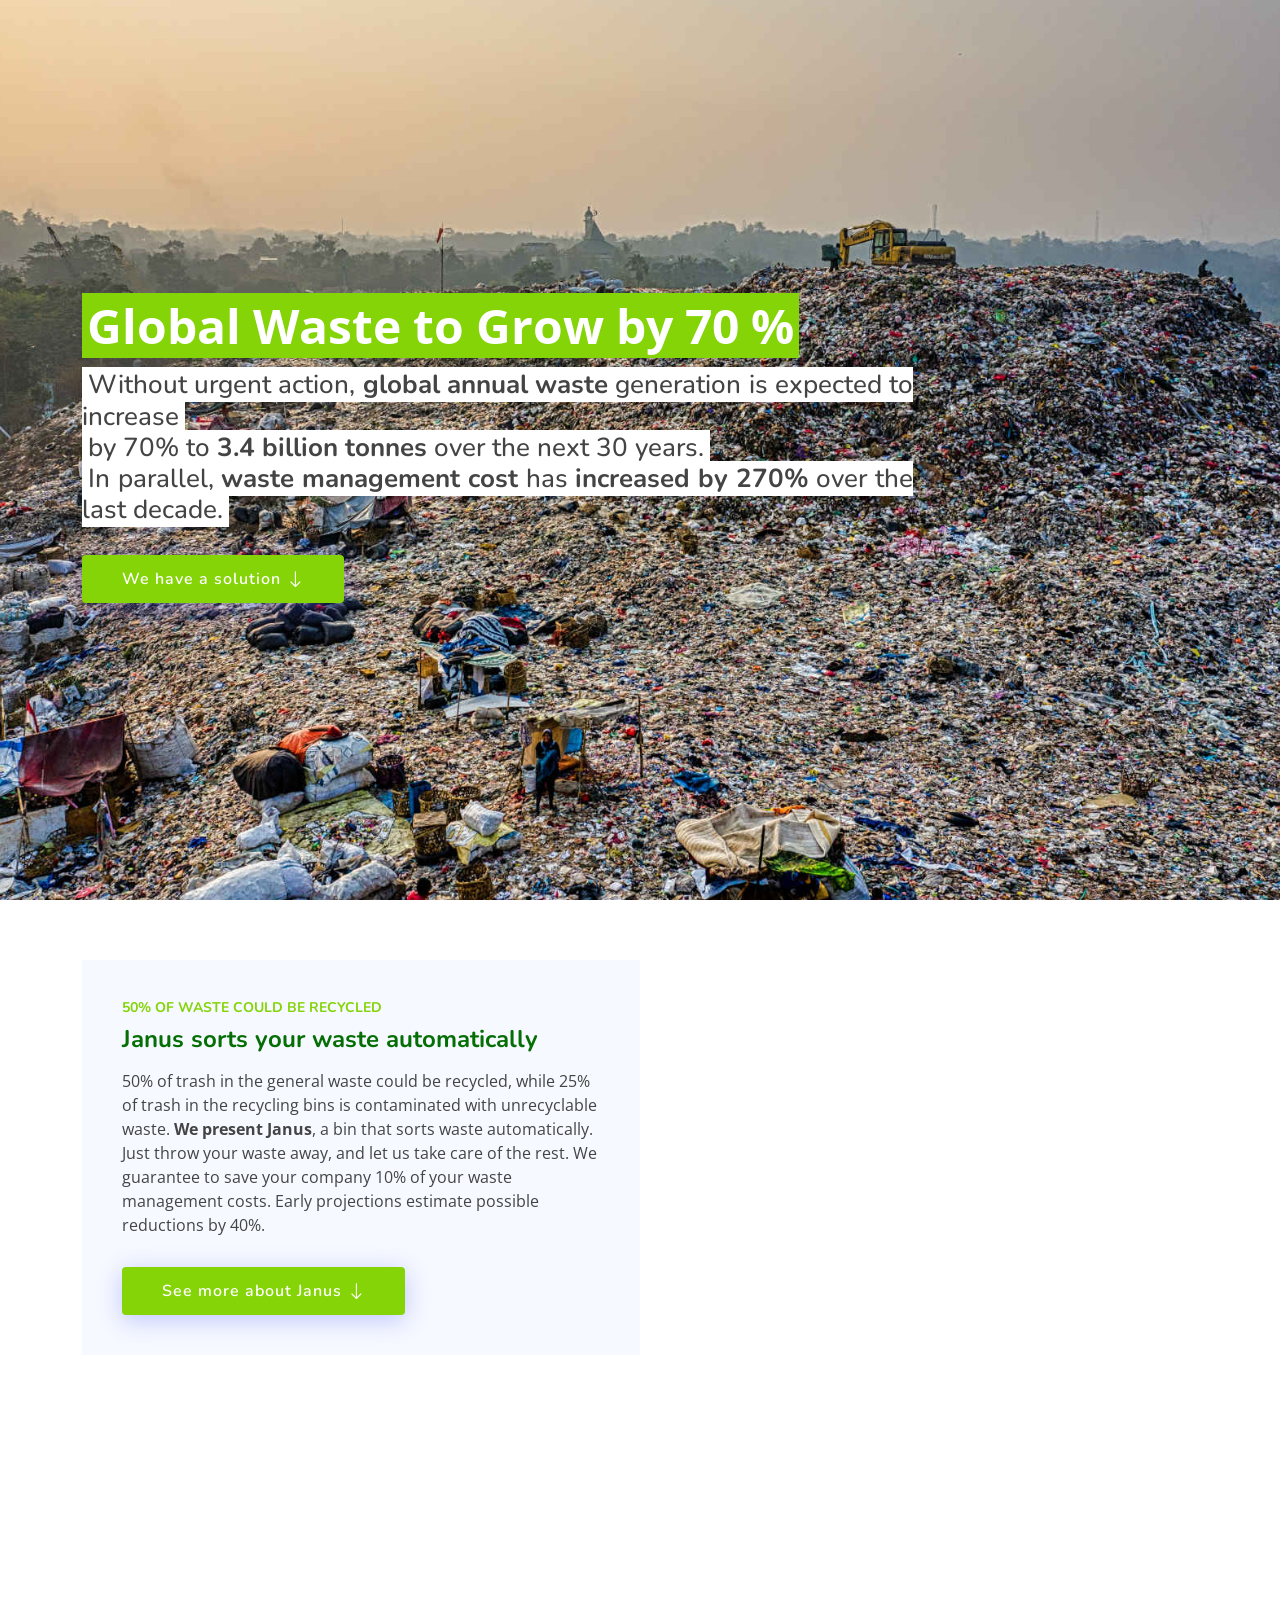
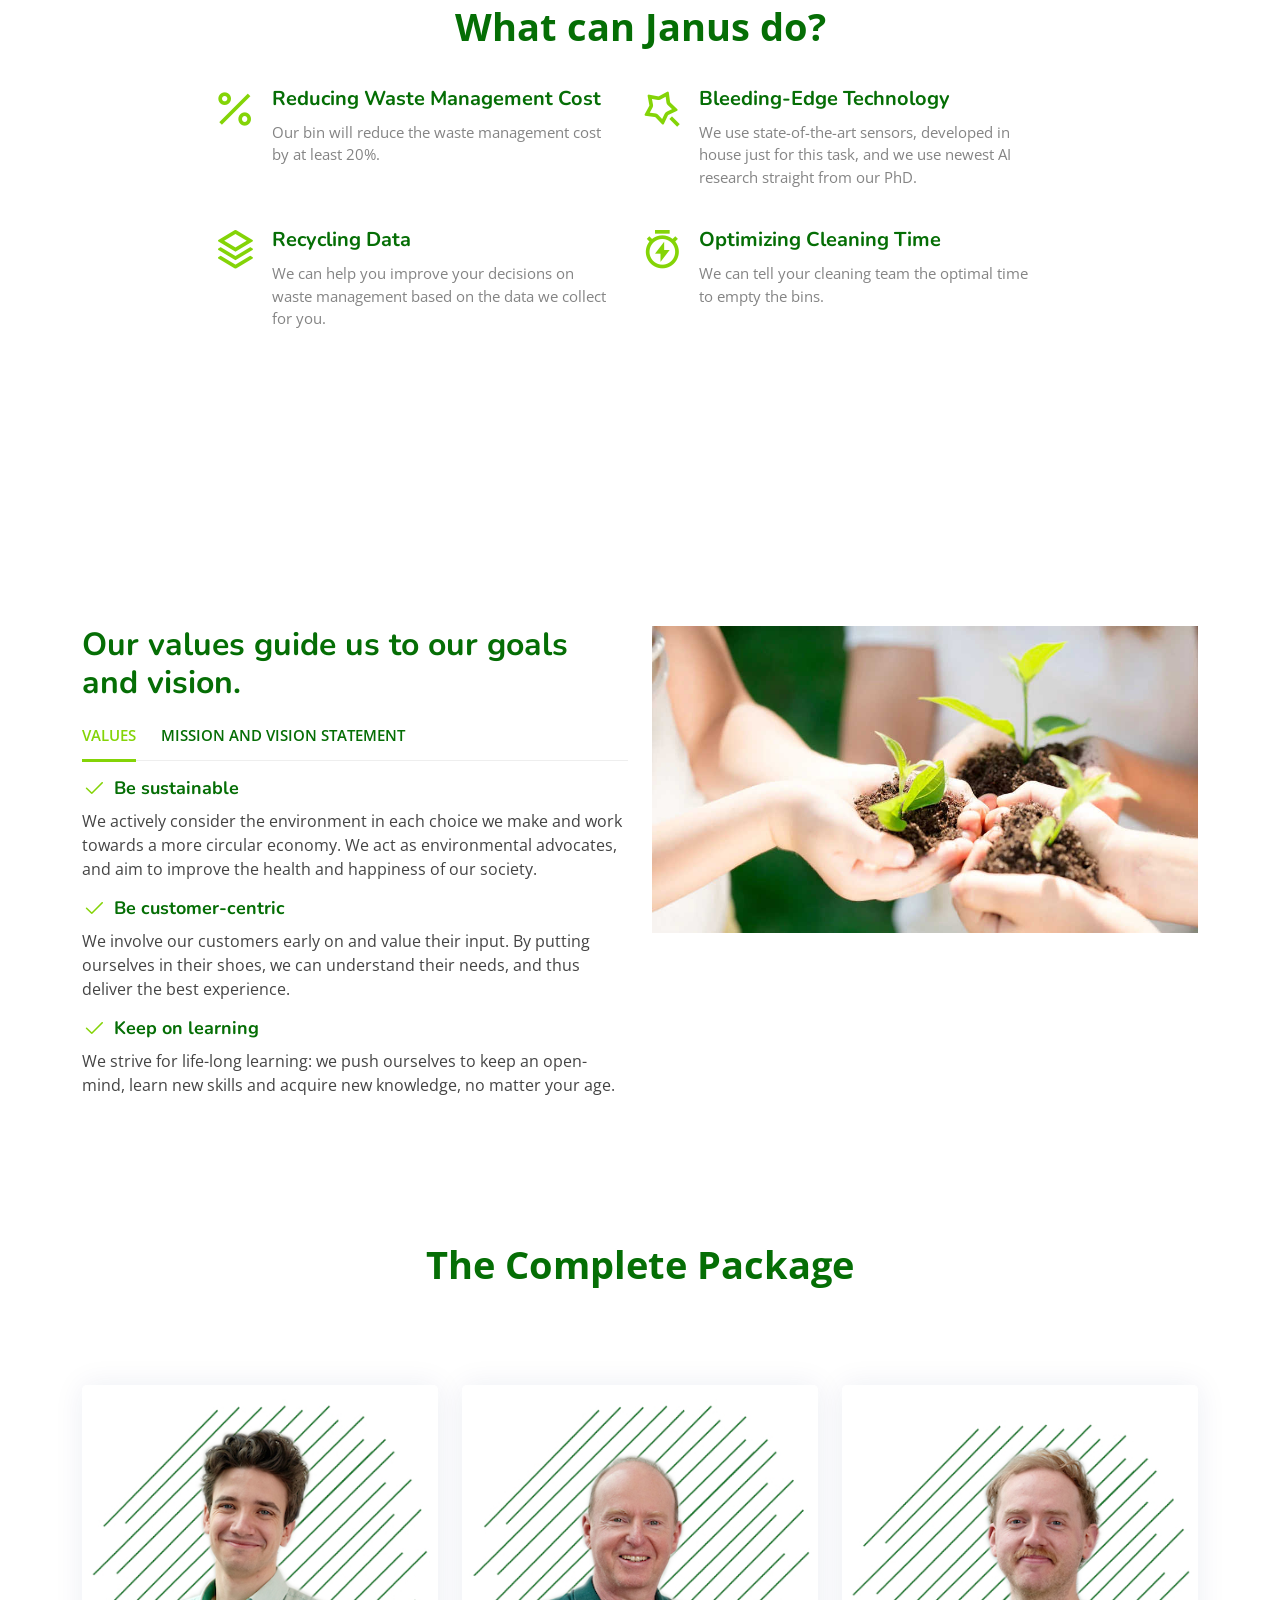
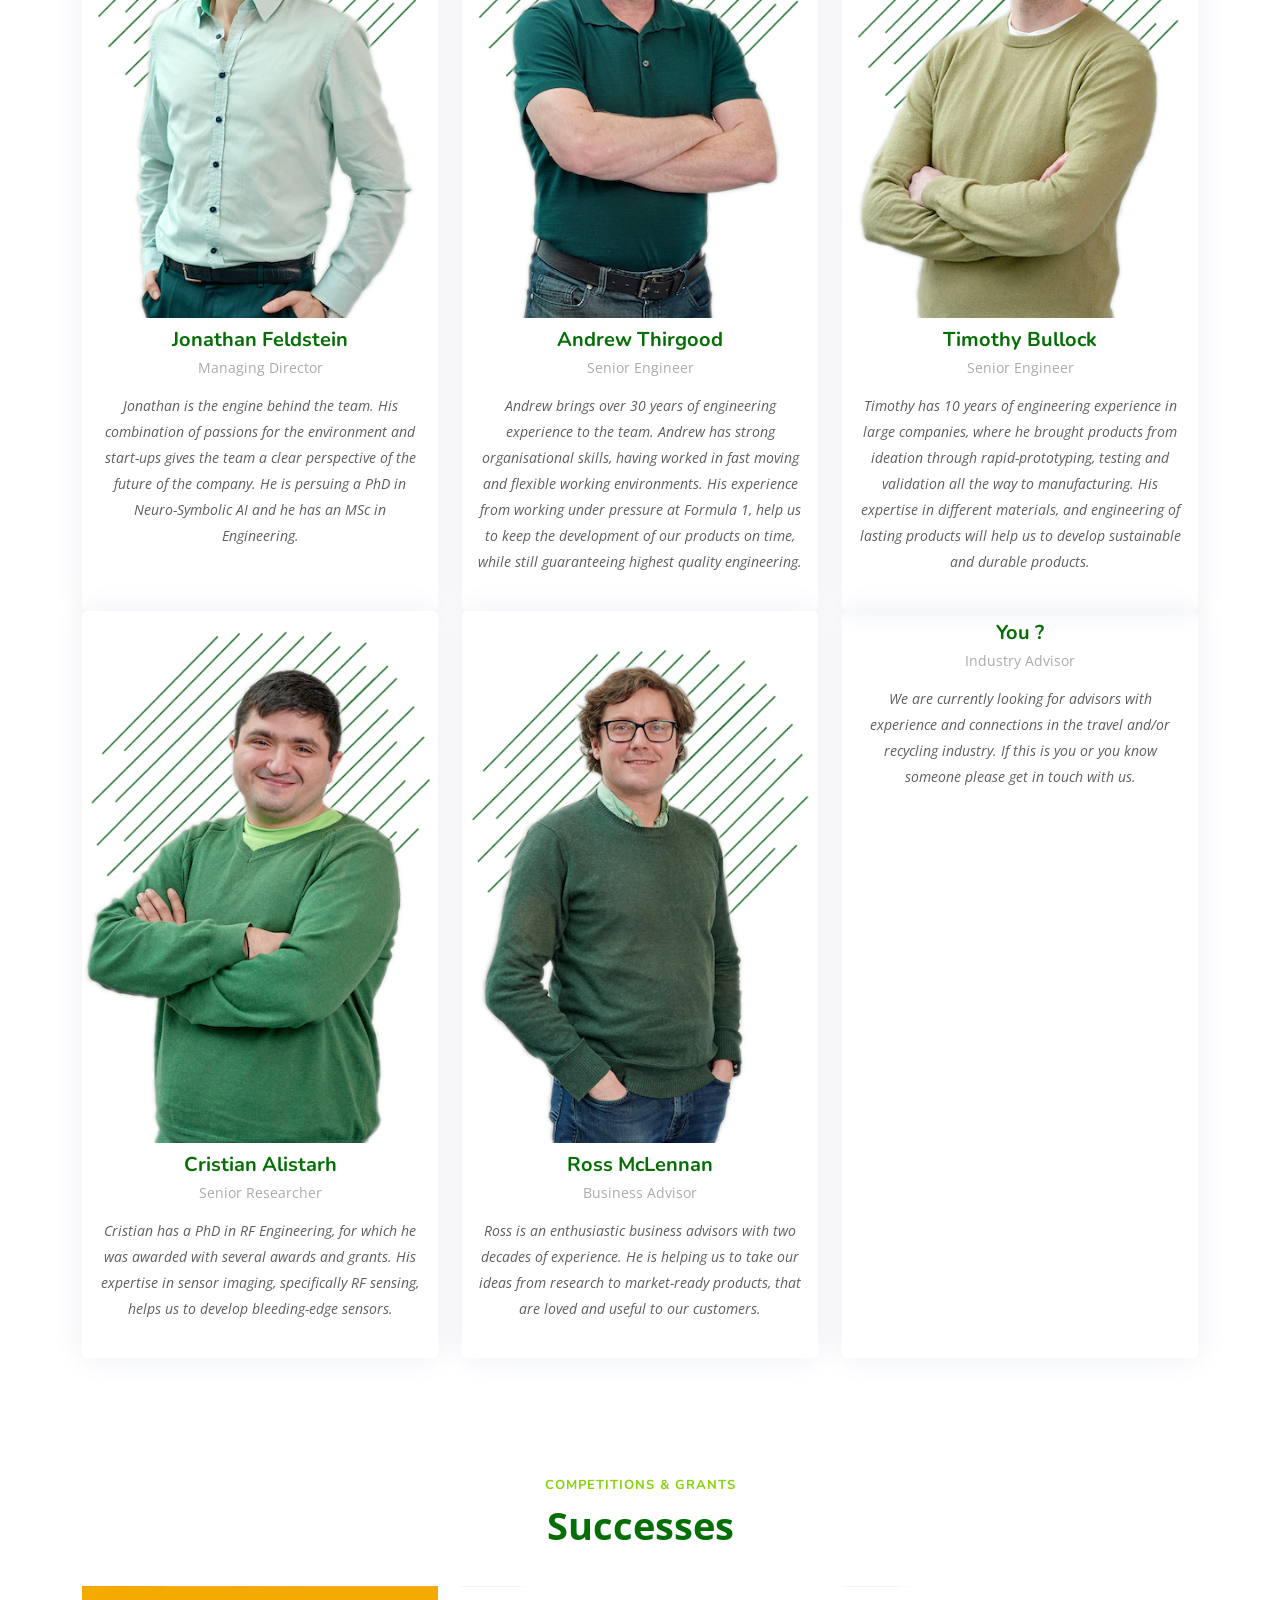
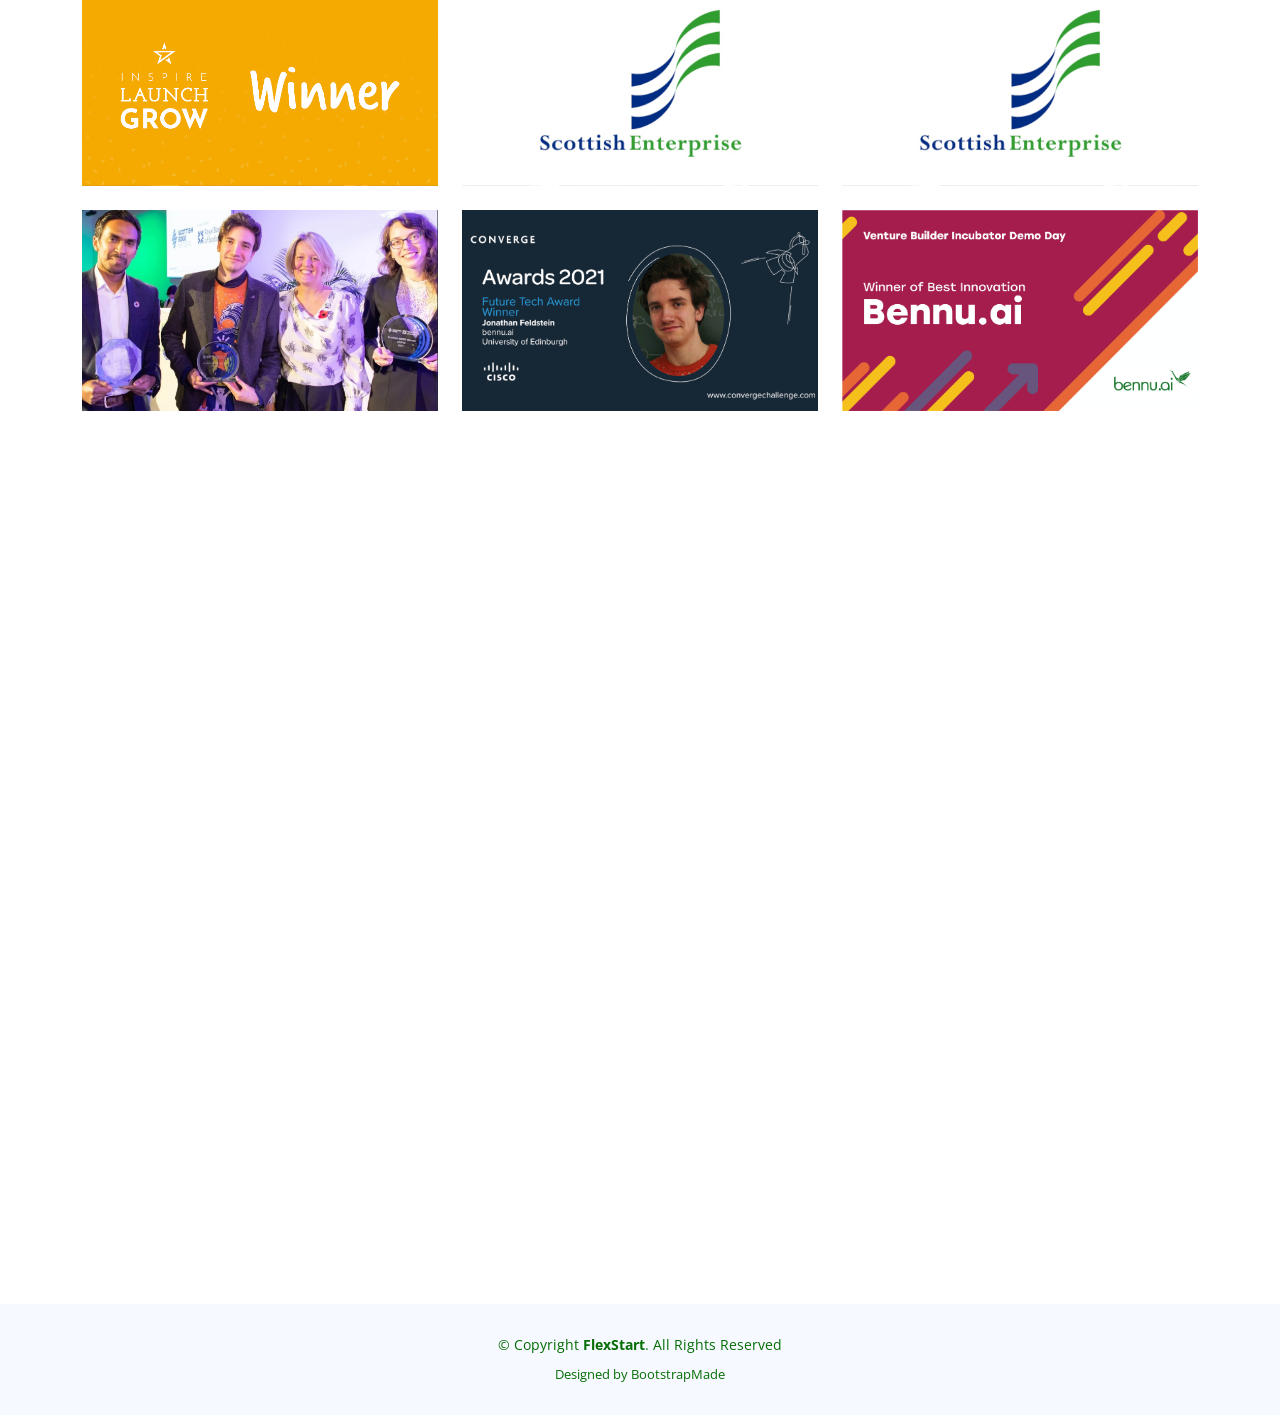
<file: index.html>
<!DOCTYPE html>
<html lang="en">

<head>
  <meta charset="utf-8">
  <meta content="width=device-width, initial-scale=1.0" name="viewport">

  <title>bennu.ai</title>
  <meta content="" name="description">

  <meta content="" name="keywords">

  <!-- Favicons -->
  <link href="assets/img/favicon.png" rel="icon">
  <link href="assets/img/apple-touch-icon.png" rel="apple-touch-icon">

  <!-- Google Fonts -->
  <link href="https://fonts.googleapis.com/css?family=Open+Sans:300,300i,400,400i,600,600i,700,700i|Nunito:300,300i,400,400i,600,600i,700,700i|Poppins:300,300i,400,400i,500,500i,600,600i,700,700i" rel="stylesheet">

  <!-- Vendor CSS Files -->
  <link href="assets/vendor/bootstrap/css/bootstrap.min.css" rel="stylesheet">
  <link href="assets/vendor/bootstrap-icons/bootstrap-icons.css" rel="stylesheet">
  <link href="assets/vendor/aos/aos.css" rel="stylesheet">
  <link href="assets/vendor/remixicon/remixicon.css" rel="stylesheet">
  <link href="assets/vendor/swiper/swiper-bundle.min.css" rel="stylesheet">
  <link href="assets/vendor/glightbox/css/glightbox.min.css" rel="stylesheet">

  <!-- Template Main CSS File -->
  <link href="assets/css/style.css" rel="stylesheet">

  <!-- =======================================================
  * Template Name: FlexStart - v1.0.0
  * Template URL: https://bootstrapmade.com/flexstart-bootstrap-startup-template/
  * Author: BootstrapMade.com
  * License: https://bootstrapmade.com/license/
  ======================================================== -->
</head>

<body data-bs-spy="scroll" data-bs-target="#navbar" data-bs-offset="100">

  <!-- ======= Header ======= -->
  <header id="header" class="header fixed-top">
    <div class="container-fluid container-xl d-flex align-items-center justify-content-between">

      <a href="index.html" class="logo d-flex align-items-center">
        <img src="assets/img/logoSmall.png" alt="" padding-bottom="10px">
      </a>

      <nav id="navbar" class="navbar">
        <ul>
<!--           <li><a class="nav-link active " href="#">Home</a></li> -->
          <li><a class="nav-link scrollto" href="#about">Janus - The Bin</a></li>
          <li><a class="nav-link scrollto" href="#features">Our Values</a></li>
          <li><a class="nav-link scrollto" href="#team">Team</a></li>
          <li><a class="nav-link scrollto" href="#portfolio">Successes</a></li>
          <li><a class="getstarted scrollto" href="#contact">Contact Us</a></li>
        </ul>
        <i class="bi bi-list mobile-nav-toggle"></i>
      </nav><!-- .navbar -->

    </div>
  </header><!-- End Header -->

  <!-- ======= Hero Section ======= -->
  <section id="hero" class="hero d-flex align-items-center">

    <div class="container">
      <div class="row">
        <div class="col-lg-9 d-flex flex-column justify-content-center">
          <h1 data-aos="fade-up"><span style="background-color: #84d407; padding-left: 5px; padding-right: 5px">Global Waste to Grow by 70 %</span></h1>
          <a href="https://www.worldbank.org/en/news/press-release/2018/09/20/global-waste-to-grow-by-70-percent-by-2050-unless-urgent-action-is-taken-world-bank-report"><h2 data-aos="fade-up" data-aos-delay="400" ><span>Without urgent action, <b>global annual waste</b> generation is expected to  increase</span></h2><h2 data-aos="fade-up" data-aos-delay="400" ><span>by 70% to <b>3.4 billion tonnes</b> over the next 30 years.</span></h2></a><a href="https://www.kenburn.co.uk/waste-disposal-costs-continue-rise/"><h2 data-aos="fade-up" data-aos-delay="400" ><span> In parallel, <b>waste management cost</b> has <b>increased by 270%</b> over the last decade.</span></h2></a>
          <div data-aos="fade-up" data-aos-delay="600">
            <div class="text-center text-lg-start">
              <a href="#about" class="btn-get-started scrollto d-inline-flex align-items-center justify-content-center align-self-center">
                <span>We have a solution</span>
                <i class="bi bi-arrow-down"></i>
              </a>
            </div>
          </div>
        </div>
        <div class="col-lg-3 landfill" data-aos="zoom-out" data-aos-delay="200">
        </div>
      </div>
    </div>

  </section><!-- End Hero -->

  <main id="main">
    <!-- ======= About Section ======= -->
    <section id="about" class="about">

      <div class="container" data-aos="fade-up">
        <div class="row gx-0">

          <div class="col-lg-6 d-flex flex-column justify-content-center" data-aos="fade-up" data-aos-delay="200">
            <div class="content">
              <h3>50% of waste could be recycled</h3>
              <h2>Janus sorts your waste automatically</h2>
              <p>
                50% of trash in the general waste could be recycled, while 25% of trash in the recycling bins is contaminated with unrecyclable waste. <b>We present Janus</b>, a bin that sorts waste automatically. Just throw your waste away, and let us take care of the rest. We guarantee to save your company 10% of your waste management costs. Early projections estimate possible reductions by 40%.
              </p>
              <div class="text-center text-lg-start">
                <a href="#good_stuff" class="btn-read-more d-inline-flex align-items-center justify-content-center align-self-center">
                  <span>See more about Janus</span>
                  <i class="bi bi-arrow-down"></i>
                </a>
              </div>
            </div>
          </div>

          <div class="col-lg-6 d-flex align-items-center" data-aos="zoom-out" data-aos-delay="200">
            <!-- <img src="assets/img/binAnimation.gif" class="img-fluid" alt=""> -->
             <video autoplay muted loop class="img-fluid" alt="">
                <source src="assets/img/binSketch.mp4" type="video/mp4" >
                <!-- <source src="movie.ogg" type="video/ogg"> -->
                Your browser does not support the video tag.
              </video> 
          </div>

        </div>
      </div>

    </section><!-- End About Section -->    
    <!-- ======= Portfolio Section ======= -->
<!-- End Portfolio Section -->
    <!-- ======= F.A.Q Section ======= -->
    <section id="good_stuff" class="features">
              <!-- Feature Icons -->
              <div class="row feature-icons" data-aos="fade-up">
              <header class="section-header">
                <p>What can Janus do?</p>
              </header>      
                <div class="row">
      
                  <div class="col-xl-2 text-center" data-aos="fade-right" data-aos-delay="100">
<!--                     <img src="assets/img/like.png" class="img-fluid p-4" alt="">
 -->                  </div>
      
                  <div class="col-xl-8 d-flex content">
                    <div class="row align-self-center gy-4">
      
                      <div class="col-md-6 icon-box" data-aos="fade-up">
                        <i class="ri-percent-line"></i>
                        <div>
                          <h4>Reducing Waste Management Cost</h4>
                          <p>Our bin will reduce the waste management cost by at least 20%.</p>
                        </div>
                      </div>
      
                      <div class="col-md-6 icon-box" data-aos="fade-up" data-aos-delay="100">
                        <i class="ri-magic-line"></i>
                        <div>
                          <h4>Bleeding-Edge Technology</h4>
                          <p>We use state-of-the-art sensors, developed in house just for this task, and we use newest AI research straight from our PhD.</p>
                        </div>
                      </div>
      
                      <div class="col-md-6 icon-box" data-aos="fade-up" data-aos-delay="200">
                        <i class="ri-stack-line"></i>
                        <div>
                          <h4>Recycling Data</h4>
                          <p>We can help you improve your decisions on waste management based on the data we collect for you.</p>
                        </div>
                      </div>
      
                      <div class="col-md-6 icon-box" data-aos="fade-up" data-aos-delay="300">
                        <i class="ri-timer-flash-line"></i>
                        <div>
                          <h4>Optimizing Cleaning Time</h4>
                          <p>We can tell your cleaning team the optimal time to empty the bins.</p>
                        </div>
                      </div>
      
<!--                       <div class="col-md-6 icon-box" data-aos="fade-up" data-aos-delay="400">
                        <i class="ri-command-line"></i>
                        <div>
                          <h4>Molestiae dolor</h4>
                          <p>Et fuga et deserunt et enim. Dolorem architecto ratione tensa raptor marte</p>
                        </div>
                      </div>
      
                      <div class="col-md-6 icon-box" data-aos="fade-up" data-aos-delay="500">
                        <i class="ri-radar-line"></i>
                        <div>
                          <h4>Explicabo consectetur</h4>
                          <p>Est autem dicta beatae suscipit. Sint veritatis et sit quasi ab aut inventore</p>
                        </div>
                      </div> -->
      
                    </div>
                  </div>
      
                </div>
      
              </div><!-- End Feature Icons -->
    </section>
 
    <!-- ======= Features Section ======= -->
    <section id="features" class="features">

      <div class="container" data-aos="fade-up">

        <header class="section-header">
        </header>


        <!-- Feature Tabs -->
        <div class="row feture-tabs" data-aos="fade-up">
          <div class="col-lg-6">
            <h3>Our values guide us to our goals and vision.</h3>

            <!-- Tabs -->
            <ul class="nav nav-pills mb-3">
              <li>
                <a class="nav-link active" data-bs-toggle="pill" href="#tab1">Values</a>
              </li>
              <li>
                <a class="nav-link" data-bs-toggle="pill" href="#tab2">Mission and Vision Statement</a>
              </li>
            </ul><!-- End Tabs -->

            <!-- Tab Content -->
            <div class="tab-content">
              
              <div class="tab-pane fade show active" id="tab1">
                <div class="d-flex align-items-center mb-2">
                  <i class="bi bi-check2"></i>
                  <h4>Be sustainable</h4>
                </div>
                <p>We actively consider the environment in each choice we make and work towards a more circular economy. We act as environmental advocates, and  aim to improve the health and happiness of our society. </p>
                <div class="d-flex align-items-center mb-2">
                  <i class="bi bi-check2"></i>
                  <h4>Be customer-centric</h4>
                </div>
                <p>We involve our customers early on and value their input. By putting ourselves in their shoes, we can understand their needs, and thus deliver the best experience.</p>
                <div class="d-flex align-items-center mb-2">
                  <i class="bi bi-check2"></i>
                  <h4>Keep on learning</h4>
                </div>
                <p>We strive for life-long learning: we push ourselves to keep an open-mind, learn new skills and acquire new knowledge, no matter your age.</p>
                
              </div><!-- End Tab 1 Content -->

              <div class="tab-pane fade show" id="tab2">
                <div class="d-flex align-items-center mb-2">
                  <i class="bi bi-check2"></i>
                  <h4>Mission Statement</h4>
                </div>
                <p>Our mission is to increase the recycling rate of companies by 50%.</p>
                <div class="d-flex align-items-center mb-2">
                  <i class="bi bi-check2"></i>
                  <h4>Vision Statement</h4>
                </div>
                <p>We believe that sustainability should not come at a cost. Our vision is to develop the best AI solutions, to increase the recycling rates of companies, while lowering their costs, and leave behind a livable planet for your children.</p>
              </div><!-- End Tab 2 Content -->

            </div>

          </div>

          <div class="col-lg-6">
            <img src="assets/img/values.jpg" class="img-fluid" alt="">
          </div>

        </div><!-- End Feature Tabs -->



      </div>

    </section><!-- End Features Section -->

 



    <!-- ======= Team Section ======= -->
    <section id="team" class="team">

      <div class="container" data-aos="fade-up">

        <header class="section-header">
          <p>The Complete Package</p>
          <p></p>
        </header>
        <header class="section-header">
          <p></p>
          <!-- <h2>Core Team</h2> -->
        </header>

        <div class="row gy-3">

          <div class="col-lg-4 col-md-6 d-flex align-items-stretch" data-aos="fade-up" data-aos-delay="200">
            <div class="member">
              <div class="member-img">
                <img src="assets/img/team/jona.jpg" class="img-fluid" alt="">
                <div class="social">_
                  <a href="https://www.linkedin.com/in/jonathan-feldstein-4967b219a/"><i class="bi bi-linkedin"></i></a>
                </div>
              </div>
              <div class="member-info">
                <h4>Jonathan Feldstein</h4>
                <span>Managing Director</span>
                <p>Jonathan is the engine behind the team. His combination of passions for the environment and start-ups gives the team a clear perspective of the future of the company. He is persuing a PhD in Neuro-Symbolic AI and he has an MSc in Engineering.</p>
              </div>
            </div>
          </div>

<!--           <div class="col-lg-4 col-md-6 d-flex align-items-stretch" data-aos="fade-up" data-aos-delay="300">
            <div class="member">
              <div class="member-img">
                <img src="assets/img/team/sam.jpg" class="img-fluid" alt="">
                <div class="social">

                  <a href=""><i class="bi bi-linkedin"></i></a>
                </div>
              </div>
              <div class="member-info">
                <h4>Sam Knight</h4>
                <span>Hardware-Software Co-Design</span>
                <p>Sam's calm engineering helps to keep the team grounded and focused. Sam leads the development of all our sensors. He has an MSc in Computer Sciences. </p>
              </div>
            </div>
          </div>
 -->
<!--           <div class="col-lg-4 col-md-6 d-flex align-items-stretch" data-aos="fade-up" data-aos-delay="400">
            <div class="member">
              <div class="member-img">
                <img src="assets/img/team/alec.jpg" class="img-fluid" alt="">
                <div class="social">
                  <!-- <a href=""><i class="bi bi-linkedin"></i></a> -->
<!--                 </div>
              </div>
              <div class="member-info">
                <h4>Alec Diallo</h4>
                <span>AI Model Design</span>
                <p>Alec's background in AI and IoT is the perfect background for our AI problem, as his understanding of IoT and related security issues guarantee a safe and reliable product. He is in charge of the AI development. He is persuing a PhD in AI & IoT.</p>
              </div>
            </div>
          </div> -->
          <div class="col-lg-4 col-md-6 d-flex align-items-stretch" data-aos="fade-up" data-aos-delay="300">
            <div class="member">
              <div class="member-img">
                <img src="assets/img/team/andrew.jpg" class="img-fluid" alt="">
                <div class="social">
                  <!-- <a href=""><i class="bi bi-linkedin"></i></a> -->
                </div>
              </div>
              <div class="member-info">
                <h4>Andrew Thirgood</h4>
                <span>Senior Engineer</span>
                <p>Andrew brings over 30 years of engineering experience to the team. Andrew has strong organisational skills,
having worked in fast moving and flexible working environments. His experience from working under
pressure at Formula 1, help us to keep the development of our products on time, while still
guaranteeing highest quality engineering.</p>
              </div>
            </div>
          </div>
          <div class="col-lg-4 col-md-6 d-flex align-items-stretch" data-aos="fade-up" data-aos-delay="400">
            <div class="member">
              <div class="member-img">
                <img src="assets/img/team/tim.jpg" class="img-fluid" alt="">
                <div class="social">
                  <!-- <a href=""><i class="bi bi-linkedin"></i></a> -->
                </div>
              </div>
              <div class="member-info">
                <h4>Timothy Bullock</h4>
                <span>Senior Engineer</span>
                <p> Timothy has 10 years of engineering experience in large
companies, where he brought products from ideation through rapid-prototyping, testing and
validation all the way to manufacturing. His expertise in different materials, and engineering of lasting
products will help us to develop sustainable and durable products. </p>
              </div>
            </div>
          </div>
        </div>
        <div class="row gy-3">

          <div class="col-lg-4 col-md-6 d-flex align-items-stretch" data-aos="fade-up" data-aos-delay="200">
            <div class="member">
              <div class="member-img">
                <img src="assets/img/team/cristian.jpg" class="img-fluid" alt="">
                <div class="social">_
                  <!-- <a href="https://www.linkedin.com/in/jonathan-feldstein-4967b219a/"><i class="bi bi-linkedin"></i></a> -->
                </div>
              </div>
              <div class="member-info">
                <h4>Cristian Alistarh</h4>
                <span>Senior Researcher</span>
                <p>Cristian has a PhD in RF Engineering, for which he was awarded
with several awards and grants. His expertise in sensor imaging, specifically RF sensing, helps us to
develop bleeding-edge sensors.</p>
              </div>
            </div>
          </div>

<!--           <div class="col-lg-4 col-md-6 d-flex align-items-stretch" data-aos="fade-up" data-aos-delay="300">
            <div class="member">
              <div class="member-img">
                <img src="assets/img/team/sam.jpg" class="img-fluid" alt="">
                <div class="social">

                  <a href=""><i class="bi bi-linkedin"></i></a>
                </div>
              </div>
              <div class="member-info">
                <h4>Sam Knight</h4>
                <span>Hardware-Software Co-Design</span>
                <p>Sam's calm engineering helps to keep the team grounded and focused. Sam leads the development of all our sensors. He has an MSc in Computer Sciences. </p>
              </div>
            </div>
          </div>
 -->
<!--           <div class="col-lg-4 col-md-6 d-flex align-items-stretch" data-aos="fade-up" data-aos-delay="400">
            <div class="member">
              <div class="member-img">
                <img src="assets/img/team/alec.jpg" class="img-fluid" alt="">
                <div class="social">
                  <!-- <a href=""><i class="bi bi-linkedin"></i></a> -->
<!--                 </div>
              </div>
              <div class="member-info">
                <h4>Alec Diallo</h4>
                <span>AI Model Design</span>
                <p>Alec's background in AI and IoT is the perfect background for our AI problem, as his understanding of IoT and related security issues guarantee a safe and reliable product. He is in charge of the AI development. He is persuing a PhD in AI & IoT.</p>
              </div>
            </div>
          </div> -->
          <div class="col-lg-4 col-md-6 d-flex align-items-stretch" data-aos="fade-up" data-aos-delay="300">
            <div class="member">
              <div class="member-img">
                <img src="assets/img/team/ross.jpg" class="img-fluid" alt="">
                <div class="social">
                  <!-- <a href=""><i class="bi bi-linkedin"></i></a> -->
                </div>
              </div>
              <div class="member-info">
                <h4>Ross McLennan</h4>
                <span>Business Advisor</span>
                <p>Ross is an enthusiastic business advisors with two decades of experience. He is helping us to take our ideas from research to market-ready products, that are loved and useful to our customers.</p>
              </div>
            </div>
          </div>
          <div class="col-lg-4 col-md-6 d-flex align-items-stretch" data-aos="fade-up" data-aos-delay="400">
            <div class="member">
              <div class="member-img">
                <!-- <img src="assets/img/team/ross_stripes.jpg" class="img-fluid" alt=""> -->
                <div class="social">
                  <!-- <a href=""><i class="bi bi-linkedin"></i></a> -->
                </div>
              </div>
              <div class="member-info">
                <h4>You ?</h4>
                <span>Industry Advisor</span>
                <p>We are currently looking for advisors with experience and connections in the travel and/or recycling industry. If this is you or you know someone please get in touch with us.</p>
              </div>
            </div>
          </div>
        </div>
      </div>
      </div>

    </section><!-- End Team Section -->

    <section id="portfolio" class="portfolio">

      <div class="container" data-aos="fade-up">

        <header class="section-header">
          <h2>Competitions & Grants</h2>
          <p>Successes</p>
        </header>
<!-- 
        <div class="row" data-aos="fade-up" data-aos-delay="100">
          <div class="col-lg-12 d-flex justify-content-center">
            <ul id="portfolio-flters">
              <li data-filter="*" class="filter-active">All</li>
              <li data-filter=".filter-app">Hardware</li>
              <li data-filter=".filter-card">Software</li>
              <li data-filter=".filter-web">Schematics</li>
            </ul>
          </div>
        </div>
 -->
        <div class="row gy-4 portfolio-container" data-aos="fade-up" data-aos-delay="200">

          <div class="col-lg-4 col-md-6 portfolio-item filter-web">
            <div class="portfolio-wrap">
              <img src="assets/img/competitions/22ILG.png" class="img-fluid" alt="">
              <div class="portfolio-info">
                <h4>Growth Award</h4>
                <p>Inspire Launch Grow</p>
                <div class="portfolio-links">
                  <!-- <a href="assets/img/portfolio/portfolio-5.jpg" data-gallery="portfolioGallery" class="portfokio-lightbox" title="Web 2"><i class="bi bi-plus"></i></a> -->
                  <!-- <a href="portfolio-details.html" title="More Details"><i class="bi bi-link"></i></a> -->
                </div>
              </div>
            </div>
          </div>
          <div class="col-lg-4 col-md-6 portfolio-item filter-web">
            <div class="portfolio-wrap">
              <img src="assets/img/competitions/ScottishEnterprise.jpg" class="img-fluid" alt="">
              <div class="portfolio-info">
                <h4>IP Grant</h4>
                <p>Scottish Enterprise</p>
                <div class="portfolio-links">
                  <!-- <a href="assets/img/portfolio/portfolio-5.jpg" data-gallery="portfolioGallery" class="portfokio-lightbox" title="Web 2"><i class="bi bi-plus"></i></a> -->
                  <!-- <a href="portfolio-details.html" title="More Details"><i class="bi bi-link"></i></a> -->
                </div>
              </div>
            </div>
          </div>

          <div class="col-lg-4 col-md-6 portfolio-item filter-app">
            <div class="portfolio-wrap">
              <img src="assets/img/competitions/ScottishEnterprise.jpg" class="img-fluid" alt="">
              <div class="portfolio-info">
                <h4>SMART Grant</h4>
                <p>Scottish Enterprise</p>
                <div class="portfolio-links">
                  <!-- <a href="assets/img/portfolio/portfolio-1.jpg" data-gallery="portfolioGallery" class="portfokio-lightbox" title="Scottish SMART Grant"><i class="bi bi-plus"></i></a> -->
                  <!-- <a href="portfolio-details.html" title="More Details"><i class="bi bi-link"></i></a> -->
                </div>
              </div>
            </div>
          </div>

          <div class="col-lg-4 col-md-6 portfolio-item filter-web">
            <div class="portfolio-wrap">
              <img src="assets/img/competitions/ScottishEDGE.jpg" class="img-fluid" alt="">
              <div class="portfolio-info">
                <h4>COP26 - Net Zero</h4>
                <p>Scottish EDGE</p>
                <div class="portfolio-links">
                  <!-- <a href="assets/img/portfolio/portfolio-2.jpg" data-gallery="portfolioGallery" class="portfokio-lightbox" title="Web 3"><i class="bi bi-plus"></i></a> -->
                  <a href="https://www.digit.fyi/scots-entrepreneurs-bag-200k-scottish-edge-awards/" title="More Details"><i class="bi bi-link"></i></a>
                </div>
              </div>
            </div>
          </div>

          <div class="col-lg-4 col-md-6 portfolio-item filter-app">
            <div class="portfolio-wrap">
              <img src="assets/img/competitions/CiscoFuture.jpg" class="img-fluid" alt="">
              <div class="portfolio-info">
                <h4>Future Tech</h4>
                <p>Converge</p>
                <div class="portfolio-links">
                  <!-- <a href="assets/img/portfolio/portfolio-3.jpg" data-gallery="portfolioGallery" class="portfokio-lightbox" title="App 2"><i class="bi bi-plus"></i></a> -->
                  <a href="https://edinburgh-innovations.ed.ac.uk/news/triple-win-for-ei-clients-at-converge" title="More Details"><i class="bi bi-link"></i></a>
                </div>
              </div>
            </div>
          </div>

          <div class="col-lg-4 col-md-6 portfolio-item filter-card">
            <div class="portfolio-wrap">
              <img src="assets/img/competitions/VBIBestInnovation.png" class="img-fluid" alt="">
              <div class="portfolio-info">
                <h4>Best Innovation</h4>
                <p>Venture Builder</p>
                <div class="portfolio-links">
                  <!-- <a href="assets/img/portfolio/portfolio-4.jpg" data-gallery="portfolioGallery" class="portfokio-lightbox" title="Card 2"><i class="bi bi-plus"></i></a> -->
                  <!-- <a href="portfolio-details.html" title="More Details"><i class="bi bi-link"></i></a> -->
                </div>
              </div>
            </div>
          </div>



          <!-- <div class="col-lg-4 col-md-6 portfolio-item filter-app">
            <div class="portfolio-wrap">
              <img src="assets/img/portfolio/portfolio-6.jpg" class="img-fluid" alt="">
              <div class="portfolio-info">
                <h4>App 3</h4>
                <p>App</p>
                <div class="portfolio-links">
                  <a href="assets/img/portfolio/portfolio-6.jpg" data-gallery="portfolioGallery" class="portfokio-lightbox" title="App 3"><i class="bi bi-plus"></i></a>
                  <a href="portfolio-details.html" title="More Details"><i class="bi bi-link"></i></a>
                </div>
              </div>
            </div>
          </div>

          <div class="col-lg-4 col-md-6 portfolio-item filter-card">
            <div class="portfolio-wrap">
              <img src="assets/img/portfolio/portfolio-7.jpg" class="img-fluid" alt="">
              <div class="portfolio-info">
                <h4>Card 1</h4>
                <p>Card</p>
                <div class="portfolio-links">
                  <a href="assets/img/portfolio/portfolio-7.jpg" data-gallery="portfolioGallery" class="portfokio-lightbox" title="Card 1"><i class="bi bi-plus"></i></a>
                  <a href="portfolio-details.html" title="More Details"><i class="bi bi-link"></i></a>
                </div>
              </div>
            </div>
          </div>

          <div class="col-lg-4 col-md-6 portfolio-item filter-card">
            <div class="portfolio-wrap">
              <img src="assets/img/portfolio/portfolio-8.jpg" class="img-fluid" alt="">
              <div class="portfolio-info">
                <h4>Card 3</h4>
                <p>Card</p>
                <div class="portfolio-links">
                  <a href="assets/img/portfolio/portfolio-8.jpg" data-gallery="portfolioGallery" class="portfokio-lightbox" title="Card 3"><i class="bi bi-plus"></i></a>
                  <a href="portfolio-details.html" title="More Details"><i class="bi bi-link"></i></a>
                </div>
              </div>
            </div>
          </div>

          <div class="col-lg-4 col-md-6 portfolio-item filter-web">
            <div class="portfolio-wrap">
              <img src="assets/img/portfolio/portfolio-9.jpg" class="img-fluid" alt="">
              <div class="portfolio-info">
                <h4>Web 3</h4>
                <p>Web</p>
                <div class="portfolio-links">
                  <a href="assets/img/portfolio/portfolio-9.jpg" data-gallery="portfolioGallery" class="portfokio-lightbox" title="Web 3"><i class="bi bi-plus"></i></a>
                  <a href="portfolio-details.html" title="More Details"><i class="bi bi-link"></i></a>
                </div>
              </div>
            </div>
          </div> -->

        </div>

      </div>

    </section> 
    <!-- ======= Clients Section ======= -->
    <section id="clients" class="clients">

      <div class="container" data-aos="fade-up">

        <header class="section-header">
<!--          <h2>Our Partners</h2>
 -->          <p>Our Supporters</p>
        </header>

              <div class="row gy-4">


            <div class="row gy-4">
              <div class="col-md-3"></div>
              <div class="col-md-3">
                <img src="assets/img/partners/EI.png" class="img-fluid" alt=""></div>
              <div class="col-md-3">
                <img src="assets/img/partners/ddi-logo.png" class="img-fluid" alt="">
              </div>
            </div>
<!--               <div class="col-md-3">
                <div class="info-box">
                  <i class="bi bi-telephone"></i>
                  <h3>Call Us</h3>
                  <p>+1 5589 55488 55<br>+1 6678 254445 41</p>
                </div>
              </div> -->


<!--               <div class="col-md-3 ">
                <div class="info-box">
                  <i class="bi bi-clock"></i>
                  <h3>Open Hours</h3>
                  <p>Monday - Friday<br>9:00AM - 05:00PM</p>
                </div>
              </div>
            </div> -->


  

<!--         </div>

      </div>

    </section> --><!-- End Clients Section -->


    <!-- ======= Contact Section ======= -->
    <section id="contact" class="contact">

      <div class="container" data-aos="fade-up">

        <header class="section-header">
          <p>Contact Us</p>
        </header>

        <div class="row gy-4">


            <div class="row gy-4">
              <div class="col-md-3"></div>
              <div class="col-md-3">
                <div class="info-box">
                  <i class="bi bi-geo-alt"></i>
                  <h3>Address</h3>
                  <p>The Royal Observatory</p>
                  <p>Blackford Hill</p>
                  <p>Edinburgh, EH9 3HJ</p>
                </div>
              </div>
<!--               <div class="col-md-3">
                <div class="info-box">
                  <i class="bi bi-telephone"></i>
                  <h3>Call Us</h3>
                  <p>+1 5589 55488 55<br>+1 6678 254445 41</p>
                </div>
              </div> -->
              <div class="col-md-3">
                <div class="info-box">
                  <i class="bi bi-envelope"></i>
                  <h3>Email Us</h3>
                  <p>info@bennu.ai<br></p>
                  <p> </p>
                  <p> </p>
                </div>
              </div>
              <div class="col-md-3"></div>

<!--               <div class="col-md-3 ">
                <div class="info-box">
                  <i class="bi bi-clock"></i>
                  <h3>Open Hours</h3>
                  <p>Monday - Friday<br>9:00AM - 05:00PM</p>
                </div>
              </div>
            </div> -->


  

        </div>

      </div>

    </section><!-- End Contact Section -->

  </main><!-- End #main -->

  <!-- ======= Footer ======= -->
  <footer id="footer" class="footer">

    

    <div class="container">
      <div class="copyright">
        &copy; Copyright <strong><span>FlexStart</span></strong>. All Rights Reserved
      </div>
      <div class="credits">
        <!-- All the links in the footer should remain intact. -->
        <!-- You can delete the links only if you purchased the pro version. -->
        <!-- Licensing information: https://bootstrapmade.com/license/ -->
        <!-- Purchase the pro version with working PHP/AJAX contact form: https://bootstrapmade.com/flexstart-bootstrap-startup-template/ -->
        Designed by <a href="https://bootstrapmade.com/">BootstrapMade</a>
      </div>
    </div>
  </footer><!-- End Footer -->

  <a href="#" class="back-to-top d-flex align-items-center justify-content-center"><i class="bi bi-arrow-up-short"></i></a>

  <!-- Vendor JS Files -->
  <script src="assets/vendor/bootstrap/js/bootstrap.bundle.js"></script>
  <script src="assets/vendor/aos/aos.js"></script>
  <script src="assets/vendor/php-email-form/validate.js"></script>
  <script src="assets/vendor/swiper/swiper-bundle.min.js"></script>
  <script src="assets/vendor/purecounter/purecounter.js"></script>
  <script src="assets/vendor/isotope-layout/isotope.pkgd.min.js"></script>
  <script src="assets/vendor/glightbox/js/glightbox.min.js"></script>

  <!-- Template Main JS File -->
  <script src="assets/js/main.js"></script>

</body>

</html>
</file>
<file: assets/css/style.css>
/**
* Template Name: FlexStart - v1.0.0
* Template URL: https://bootstrapmade.com/flexstart-bootstrap-startup-template/
* Author: BootstrapMade.com
* License: https://bootstrapmade.com/license/
*/

/*--------------------------------------------------------------
# General
--------------------------------------------------------------*/
:root {
  scroll-behavior: smooth;
}

body {
  font-family: "Open Sans", sans-serif;
  color: #444444;
  background-color: #fff;
}

a {
  color: #056e05;
  text-decoration: none;
}

a:hover {
  color: #84d407;
  text-decoration: none;
}

h1, h2, h3, h4, h5, h6 {
  font-family: "Nunito", sans-serif;
}

/*--------------------------------------------------------------
# Sections
--------------------------------------------------------------*/
section {
  padding: 60px 0;
  overflow: hidden;
}

.section-header {
  text-align: center;
  padding-bottom: 40px;
}

.section-header h2 {
  font-size: 13px;
  letter-spacing: 1px;
  font-weight: 700;
  margin: 0;
  color: #84d407;
  text-transform: uppercase;
}

.section-header p {
  margin: 10px 0 0 0;
  padding: 0;
  font-size: 38px;
  line-height: 42px;
  font-weight: 700;
  color: #056e05;
}

@media (max-width: 768px) {
  .section-header p {
    font-size: 28px;
    line-height: 32px;
  }
}
.video{
  max-width: 50%;
  height: auto;
  display: block;
  object-fit: contain;
}

/*--------------------------------------------------------------
# Breadcrumbs
--------------------------------------------------------------*/
.breadcrumbs {
  padding: 15px 0;
  background: #056e05;
  min-height: 40px;
  margin-top: 82px;
  color: #fff;
}

@media (max-width: 992px) {
  .breadcrumbs {
    margin-top: 57px;
  }
}

.breadcrumbs h2 {
  font-size: 28px;
  font-weight: 500;
}

.breadcrumbs ol {
  display: flex;
  flex-wrap: wrap;
  list-style: none;
  padding: 0 0 10px 0;
  margin: 0;
  font-size: 14px;
}

.breadcrumbs ol a {
  color: #fff;
  transition: 0.3s;
}

.breadcrumbs ol a:hover {
  text-decoration: underline;
}

.breadcrumbs ol li + li {
  padding-left: 10px;
}

.breadcrumbs ol li + li::before {
  display: inline-block;
  padding-right: 10px;
  color: #8894f6;
  content: "/";
}

/*--------------------------------------------------------------
# Back to top button
--------------------------------------------------------------*/
.back-to-top {
  position: fixed;
  visibility: hidden;
  opacity: 0;
  right: 15px;
  bottom: 15px;
  z-index: 99999;
  background: #056e05;
  width: 40px;
  height: 40px;
  border-radius: 4px;
  transition: all 0.4s;
}

.back-to-top i {
  font-size: 24px;
  color: #fff;
  line-height: 0;
}

.back-to-top:hover {
  background: #84d407;
  color: #fff;
}

.back-to-top.active {
  visibility: visible;
  opacity: 1;
}

/*--------------------------------------------------------------
# Disable aos animation delay on mobile devices
--------------------------------------------------------------*/
@media screen and (max-width: 768px) {
  [data-aos-delay] {
    transition-delay: 0 !important;
  }
}

/*--------------------------------------------------------------
# Header
--------------------------------------------------------------*/
.header {
  display: none;
  transition: all 0.5s;
  z-index: 997;
  padding: 15px 0;
}

.header.header-scrolled {
  display: inline;
  background: #fff;
  padding: 15px 0;
  box-shadow: 0px 2px 20px rgba(1, 41, 112, 0.1);
}

.header .logo {
  line-height: 0;
}

.header .logo img {
  max-height: 40px;
  margin-right: 6px;
}

.header .logo span {
  font-size: 30px;
  font-weight: 700;
  letter-spacing: 1px;
  color: #056e05;
  font-family: "Nunito", sans-serif;
  margin-top: 3px;
}

/*--------------------------------------------------------------
# Navigation Menu
--------------------------------------------------------------*/
/**
* Desktop Navigation 
*/
.navbar {
  padding: 0;
}

.navbar ul {
  margin: 0;
  padding: 0;
  display: flex;
  list-style: none;
  align-items: center;
}

.navbar li {
  position: relative;
}

.navbar a {
  display: flex;
  align-items: center;
  justify-content: space-between;
  padding: 10px 0 10px 30px;
  font-family: "Nunito", sans-serif;
  font-size: 16px;
  font-weight: 700;
  color: #056e05;
  white-space: nowrap;
  transition: 0.3s;
}

.navbar a i {
  font-size: 12px;
  line-height: 0;
  margin-left: 5px;
}

.navbar a:hover, .navbar .active, .navbar li:hover > a {
  color: #84d407;
}

.navbar .getstarted {
  background: #84d407;
  padding: 8px 20px;
  margin-left: 30px;
  border-radius: 4px;
  color: #fff;
}

.navbar .getstarted:hover {
  color: #fff;
  background: #a7e841;
}

.navbar .dropdown ul {
  display: block;
  position: absolute;
  left: 14px;
  top: calc(100% + 30px);
  margin: 0;
  padding: 10px 0;
  z-index: 99;
  opacity: 0;
  visibility: hidden;
  background: #fff;
  box-shadow: 0px 0px 30px rgba(127, 137, 161, 0.25);
  transition: 0.3s;
  border-radius: 4px;
}

.navbar .dropdown ul li {
  min-width: 200px;
}

.navbar .dropdown ul a {
  padding: 10px 20px;
  font-size: 15px;
  text-transform: none;
  font-weight: 600;
}

.navbar .dropdown ul a i {
  font-size: 12px;
}

.navbar .dropdown ul a:hover, .navbar .dropdown ul .active:hover, .navbar .dropdown ul li:hover > a {
  color: #84d407;
}

.navbar .dropdown:hover > ul {
  opacity: 1;
  top: 100%;
  visibility: visible;
}

.navbar .dropdown .dropdown ul {
  top: 0;
  left: calc(100% - 30px);
  visibility: hidden;
}

.navbar .dropdown .dropdown:hover > ul {
  opacity: 1;
  top: 0;
  left: 100%;
  visibility: visible;
}

@media (max-width: 1366px) {
  .navbar .dropdown .dropdown ul {
    left: -90%;
  }
  .navbar .dropdown .dropdown:hover > ul {
    left: -100%;
  }
}

/**
* Mobile Navigation 
*/
.mobile-nav-toggle {
  color: #056e05;
  font-size: 28px;
  cursor: pointer;
  display: none;
  line-height: 0;
  transition: 0.5s;
}

.mobile-nav-toggle.bi-x {
  color: #fff;
}

@media (max-width: 991px) {
  .mobile-nav-toggle {
    display: block;
  }
  .navbar ul {
    display: none;
  }
}

.navbar-mobile {
  position: fixed;
  overflow: hidden;
  top: 0;
  right: 0;
  left: 0;
  bottom: 0;
  background: rgba(1, 22, 61, 0.9);
  transition: 0.3s;
}

.navbar-mobile .mobile-nav-toggle {
  position: absolute;
  top: 15px;
  right: 15px;
}

.navbar-mobile ul {
  display: block;
  position: absolute;
  top: 55px;
  right: 15px;
  bottom: 15px;
  left: 15px;
  padding: 10px 0;
  border-radius: 10px;
  background-color: #fff;
  overflow-y: auto;
  transition: 0.3s;
}

.navbar-mobile a {
  padding: 10px 20px;
  font-size: 15px;
  color: #056e05;
}

.navbar-mobile a:hover, .navbar-mobile .active, .navbar-mobile li:hover > a {
  color: #84d407;
}

.navbar-mobile .getstarted {
  margin: 15px;
}

.navbar-mobile .dropdown ul {
  position: static;
  display: none;
  margin: 10px 20px;
  padding: 10px 0;
  z-index: 99;
  opacity: 1;
  visibility: visible;
  background: #fff;
  box-shadow: 0px 0px 30px rgba(127, 137, 161, 0.25);
}

.navbar-mobile .dropdown ul li {
  min-width: 200px;
}

.navbar-mobile .dropdown ul a {
  padding: 10px 20px;
}

.navbar-mobile .dropdown ul a i {
  font-size: 12px;
}

.navbar-mobile .dropdown ul a:hover, .navbar-mobile .dropdown ul .active:hover, .navbar-mobile .dropdown ul li:hover > a {
  color: #84d407;
}

.navbar-mobile .dropdown > .dropdown-active {
  display: block;
}

/*--------------------------------------------------------------
# Hero Section
--------------------------------------------------------------*/
.hero {
  width: 100%;
  height: 100vh;
  background: url(../img/hero-bg.jpg) top center no-repeat;
  background-size: cover;
}

.hero h1 {
  margin: 0 0 15px 0;
  font-size: 48px;
  font-weight: 700;
  color: white;
  font-family: "Open Sans"
}

.hero h2 {
  color: #444444;
  margin: 0 0 0 0;
  font-size: 26px;
  text-align: justify;
}
 .hero h2 span{

  background-color: white;
  padding: 0 6px 0 6px
 }
 .hero h2 span:hover{
   text-decoration-line: underline;
   color: #84d407;
 }
.hero .btn-get-started {
  margin-top: 30px;
  line-height: 0;
  padding: 15px 40px;
  border-radius: 4px;
  transition: 0.5s;
  color: #fff;
  background: #84d407;
  box-shadow: 0px 5px 30px rgba(65, 84, 241, 0.4);
}

.hero .btn-get-started span {
  font-family: "Nunito", sans-serif;
  font-weight: 600;
  font-size: 16px;
  letter-spacing: 1px;
}

.hero .btn-get-started i {
  margin-left: 5px;
  font-size: 18px;
  transition: 0.3s;
}

.hero .btn-get-started:hover i {
  transform: translateX(5px);
}

.hero .landfill {
  text-align: right;
}

@media (min-width: 1024px) {
  .hero {
    background-attachment: fixed;
  }
}

@media (max-width: 991px) {
  .hero {
    height: auto;
    padding: 120px 0 60px 0;
  }
  .hero .landfill {
    text-align: center;
    margin-top: 80px;
  }
  .hero .landfill img {
    width: 80%;
  }
}

@media (max-width: 768px) {
  .hero {
    text-align: center;
  }
  .hero h1 {
    font-size: 32px;
  }
  .hero h2 {
    font-size: 24px;
  }
  .hero .landfill img {
    width: 100%;
  }
}

/*--------------------------------------------------------------
# Index Page
--------------------------------------------------------------*/
/*--------------------------------------------------------------
# About
--------------------------------------------------------------*/
.about .content {
  background-color: #f6f9ff;
  padding: 40px;
}

.about h3 {
  font-size: 14px;
  font-weight: 700;
  color: #84d407;
  text-transform: uppercase;
}

.about h2 {
  font-size: 24px;
  font-weight: 700;
  color: #056e05;
}

.about p {
  margin: 15px 0 30px 0;
  line-height: 24px;
}

.about .btn-read-more {
  line-height: 0;
  padding: 15px 40px;
  border-radius: 4px;
  transition: 0.5s;
  color: #fff;
  background: #84d407;
  box-shadow: 0px 5px 25px rgba(65, 84, 241, 0.3);
}

.about .btn-read-more span {
  font-family: "Nunito", sans-serif;
  font-weight: 600;
  font-size: 16px;
  letter-spacing: 1px;
}

.about .btn-read-more i {
  margin-left: 5px;
  font-size: 18px;
  transition: 0.3s;
}

.about .btn-read-more:hover i {
  transform: translateX(5px);
}

/*--------------------------------------------------------------
# Values
--------------------------------------------------------------*/
.values .box {
  padding: 30px;
  box-shadow: 0px 0 5px rgba(1, 41, 112, 0.08);
  text-align: center;
  transition: 0.3s;
  height: 100%;
}

.values .box img {
  padding: 30px 50px;
  transition: 0.5s;
  transform: scale(1.1);
}

.values .box h3 {
  font-size: 24px;
  color: #056e05;
  font-weight: 700;
  margin-bottom: 18px;
}

.values .box:hover {
  box-shadow: 0px 0 30px rgba(1, 41, 112, 0.08);
}

.values .box:hover img {
  transform: scale(1);
}

/*--------------------------------------------------------------
# Counts
--------------------------------------------------------------*/
.counts {
  padding: 70px 0 60px;
}

.counts .count-box {
  display: flex;
  align-items: center;
  padding: 30px;
  width: 100%;
  background: #fff;
  box-shadow: 0px 0 30px rgba(1, 41, 112, 0.08);
}

.counts .count-box i {
  font-size: 42px;
  line-height: 0;
  margin-right: 20px;
  color: #84d407;
}

.counts .count-box span {
  font-size: 36px;
  display: block;
  font-weight: 600;
  color: #056e05;
}

.counts .count-box p {
  padding: 0;
  margin: 0;
  font-family: "Nunito", sans-serif;fff
  font-size: 14px;
}

/*--------------------------------------------------------------
# Features
--------------------------------------------------------------*/
.features .feature-box {
  padding: 24px 20px;
  box-shadow: 0px 0 30px rgba(1, 41, 112, 0.08);
  transition: 0.3s;
  height: 100%;
}

.features .feature-box h3 {
  font-size: 18px;
  color: #056e05;
  font-weight: 700;
  margin: 0;
}

.features .feature-box i {
  line-height: 0;
  background: #e3faeb;
  padding: 4px;
  margin-right: 10px;
  font-size: 24px;
  border-radius: 3px;
  transition: 0.3s;
}

.features .feature-box:hover i {
  background: #84d407;
  color: #fff;
}

.features .feture-tabs {
  margin-top: 120px;
}

.features .feture-tabs h3 {
  color: #056e05;
  font-weight: 700;
  font-size: 32px;
  margin-bottom: 10px;
}

@media (max-width: 768px) {
  .features .feture-tabs h3 {
    font-size: 28px;
  }
}

.features .feture-tabs .nav-pills {
  border-bottom: 1px solid #eee;
}

.features .feture-tabs .nav-link {
  background: none;
  text-transform: uppercase;
  font-size: 15px;
  font-weight: 600;
  color: #056e05;
  padding: 12px 0;
  margin-right: 25px;
  margin-bottom: -2px;
  border-radius: 0;
}

.features .feture-tabs .nav-link.active {
  color: #84d407;
  border-bottom: 3px solid #84d407;
}

.features .feture-tabs .tab-content h4 {
  font-size: 18px;
  margin: 0;
  font-weight: 700;
  color: #056e05;
}

.features .feture-tabs .tab-content i {
  font-size: 24px;
  line-height: 0;
  margin-right: 8px;
  color: #84d407;
}

.features .feature-icons {
  margin-top: 120px;
}

.features .feature-icons h3 {
  color: #056e05;
  font-weight: 700;
  font-size: 32px;
  margin-bottom: 20px;
  text-align: center;
}

@media (max-width: 768px) {
  .features .feature-icons h3 {
    font-size: 28px;
  }
}

.features .feature-icons .content .icon-box {
  display: flex;
}

.features .feature-icons .content .icon-box h4 {
  font-size: 20px;
  font-weight: 700;
  margin: 0 0 10px 0;
  color: #056e05;
}

.features .feature-icons .content .icon-box i {
  font-size: 44px;
  line-height: 44px;
  color: #84d407;
  margin-right: 15px;
}

.features .feature-icons .content .icon-box p {
  font-size: 15px;
  color: #848484;
}

/*--------------------------------------------------------------
# Services
--------------------------------------------------------------*/
.services .service-box {
  box-shadow: 0px 0 30px rgba(1, 41, 112, 0.08);
  height: 100%;
  padding: 60px 30px;
  text-align: center;
  transition: 0.3s;
  border-radius: 5px;
}

.services .service-box .icon {
  font-size: 36px;
  padding: 40px 20px;
  border-radius: 4px;
  position: relative;
  margin-bottom: 25px;
  display: inline-block;
  line-height: 0;
  transition: 0.3s;
}

.services .service-box h3 {
  color: #444444;
  font-weight: 700;
}

.services .service-box .read-more {
  display: inline-flex;
  align-items: center;
  justify-content: center;
  font-weight: 600;
  font-size: 16px;
  padding: 8px 20px;
}

.services .service-box .read-more i {
  line-height: 0;
  margin-left: 5px;
  font-size: 18px;
}

.services .service-box.blue {
  border-bottom: 3px solid #2db6fa;
}

.services .service-box.blue .icon {
  color: #2db6fa;
  background: #cffddf;
}

.services .service-box.blue .read-more {
  color: #2db6fa;
}

.services .service-box.blue:hover {
  background: #2db6fa;
}

.services .service-box.orange {
  border-bottom: 3px solid #f68c09;
}

.services .service-box.orange .icon {
  color: #f68c09;
  background: #fde3c4;
}

.services .service-box.orange .read-more {
  color: #f68c09;
}

.services .service-box.orange:hover {
  background: #f68c09;
}

.services .service-box.green {
  border-bottom: 3px solid #08da4e;
}

.services .service-box.green .icon {
  color: #08da4e;
  background: #cffddf;
}

.services .service-box.green .read-more {
  color: #08da4e;
}

.services .service-box.green:hover {
  background: #08da4e;
}

.services .service-box.red {
  border-bottom: 3px solid #e9222c;
}

.services .service-box.red .icon {
  color: #e9222c;
  background: #fef7f8;
}

.services .service-box.red .read-more {
  color: #e9222c;
}

.services .service-box.red:hover {
  background: #e9222c;
}

.services .service-box.purple {
  border-bottom: 3px solid #b50edf;
}

.services .service-box.purple .icon {
  color: #b50edf;
  background: #f8e4fd;
}

.services .service-box.purple .read-more {
  color: #b50edf;
}

.services .service-box.purple:hover {
  background: #b50edf;
}

.services .service-box.pink {
  border-bottom: 3px solid #f51f9c;
}

.services .service-box.pink .icon {
  color: #f51f9c;
  background: #feecf7;
}

.services .service-box.pink .read-more {
  color: #f51f9c;
}

.services .service-box.pink:hover {
  background: #f51f9c;
}

.services .service-box:hover h3, .services .service-box:hover p, .services .service-box:hover .read-more {
  color: #fff;
}

.services .service-box:hover .icon {
  background: #fff;
}

/*--------------------------------------------------------------
# Pricing
--------------------------------------------------------------*/
.pricing .box {
  padding: 40px 20px;
  background: #fff;
  text-align: center;
  box-shadow: 0px 0 30px rgba(1, 41, 112, 0.08);
  border-radius: 4px;
  position: relative;
  overflow: hidden;
  transition: 0.3s;
}

.pricing .box:hover {
  transform: scale(1.1);
  box-shadow: 0px 0 30px rgba(1, 41, 112, 0.1);
}

.pricing h3 {
  font-weight: 700;
  font-size: 18px;
  margin-bottom: 15px;
}

.pricing .price {
  font-size: 36px;
  color: #444444;
  font-weight: 600;
  font-family: "Nunito", sans-serif;
}

.pricing .price sup {
  font-size: 20px;
  top: -15px;
  left: -3px;
}

.pricing .price span {
  color: #bababa;
  font-size: 16px;
  font-weight: 300;
}

.pricing img {
  padding: 30px 40px;
}

.pricing ul {
  padding: 0;
  list-style: none;
  color: #444444;
  text-align: center;
  line-height: 26px;
  font-size: 16px;
  margin-bottom: 25px;
}

.pricing ul li {
  padding-bottom: 10px;
}

.pricing ul .na {
  color: #ccc;
  text-decoration: line-through;
}

.pricing .btn-buy {
  display: inline-block;
  padding: 8px 40px 10px 40px;
  border-radius: 50px;
  color: #84d407;
  transition: none;
  font-size: 16px;
  font-weight: 400;
  font-family: "Nunito", sans-serif;
  font-weight: 600;
  transition: 0.3s;
  border: 1px solid #84d407;
}

.pricing .btn-buy:hover {
  background: #84d407;
  color: #fff;
}

.pricing .featured {
  width: 200px;
  position: absolute;
  top: 18px;
  right: -68px;
  transform: rotate(45deg);
  z-index: 1;
  font-size: 14px;
  padding: 1px 0 3px 0;
  background: #84d407;
  color: #fff;
}

/*--------------------------------------------------------------
# F.A.Q
--------------------------------------------------------------*/
.faq .accordion-collapse {
  border: 0;
}

.faq .accordion-button {
  padding: 15px 15px 20px 0;
  font-weight: 600;
  border: 0;
  font-size: 18px;
  color: #444444;
  text-align: left;
}

.faq .accordion-button:focus {
  box-shadow: none;
}

.faq .accordion-button:not(.collapsed) {
  background: none;
  color: #84d407;
  border-bottom: 0;
}

.faq .accordion-body {
  padding: 0 0 25px 0;
  border: 0;
}

/*--------------------------------------------------------------
# Portfolio
--------------------------------------------------------------*/
.portfolio #portfolio-flters {
  padding: 0;
  margin: 0 auto 25px auto;
  list-style: none;
  text-align: center;
  background: white;
  border-radius: 50px;
  padding: 2px 15px;
}

.portfolio #portfolio-flters li {
  cursor: pointer;
  display: inline-block;
  padding: 8px 20px 10px 20px;
  font-size: 15px;
  font-weight: 600;
  line-height: 1;
  color: #444444;
  margin: 0 4px 8px 4px;
  transition: 0.3s;
  border-radius: 50px;
  border: 1px solid #fff;
}

.portfolio #portfolio-flters li:hover, .portfolio #portfolio-flters li.filter-active {
  color: #84d407;
  border-color: #84d407;
}

.portfolio #portfolio-flters li:last-child {
  margin-right: 0;
}

.portfolio .portfolio-wrap {
  transition: 0.3s;
  position: relative;
  overflow: hidden;
  z-index: 1;
  background: rgba(255, 255, 255, 0.75);
}

.portfolio .portfolio-wrap::before {
  content: "";
  background: rgba(255, 255, 255, 0.75);
  position: absolute;
  left: 30px;
  right: 30px;
  top: 30px;
  bottom: 30px;
  transition: all ease-in-out 0.3s;
  z-index: 2;
  opacity: 0;
}

.portfolio .portfolio-wrap img {
  transition: 1s;
}

.portfolio .portfolio-wrap .portfolio-info {
  opacity: 0;
  position: absolute;
  top: 0;
  left: 0;
  right: 0;
  bottom: 0;
  text-align: center;
  z-index: 3;
  transition: all ease-in-out 0.3s;
  display: flex;
  flex-direction: column;
  justify-content: center;
  align-items: center;
}

.portfolio .portfolio-wrap .portfolio-info::before {
  display: block;
  content: "";
  width: 48px;
  height: 48px;
  position: absolute;
  top: 35px;
  left: 35px;
  border-top: 3px solid rgba(1, 41, 112, 0.2);
  border-left: 3px solid rgba(1, 41, 112, 0.2);
  transition: all 0.5s ease 0s;
  z-index: 9994;
}

.portfolio .portfolio-wrap .portfolio-info::after {
  display: block;
  content: "";
  width: 48px;
  height: 48px;
  position: absolute;
  bottom: 35px;
  right: 35px;
  border-bottom: 3px solid rgba(1, 41, 112, 0.2);
  border-right: 3px solid rgba(1, 41, 112, 0.2);
  transition: all 0.5s ease 0s;
  z-index: 9994;
}

.portfolio .portfolio-wrap .portfolio-info h4 {
  font-size: 20px;
  color: #056e05;
  font-weight: 700;
}

.portfolio .portfolio-wrap .portfolio-info p {
  color: #056e05;
  font-weight: 600;
  font-size: 14px;
  text-transform: uppercase;
  padding: 0;
  margin: 0;
}

.portfolio .portfolio-wrap .portfolio-links {
  text-align: center;
  z-index: 4;
}

.portfolio .portfolio-wrap .portfolio-links a {
  color: #fff;
  background: #84d407;
  margin: 10px 2px;
  width: 36px;
  height: 36px;
  display: inline-flex;
  align-items: center;
  justify-content: center;
  border-radius: 50%;
  transition: 0.3s;
}

.portfolio .portfolio-wrap .portfolio-links a i {
  font-size: 24px;
  line-height: 0;
}

.portfolio .portfolio-wrap .portfolio-links a:hover {
  background: #a7e841;
}

.portfolio .portfolio-wrap:hover img {
  transform: scale(1.1);
}

.portfolio .portfolio-wrap:hover::before {
  top: 0;
  left: 0;
  right: 0;
  bottom: 0;
  opacity: 1;
}

.portfolio .portfolio-wrap:hover .portfolio-info {
  opacity: 1;
}

.portfolio .portfolio-wrap:hover .portfolio-info::before {
  top: 15px;
  left: 15px;
}

.portfolio .portfolio-wrap:hover .portfolio-info::after {
  bottom: 15px;
  right: 15px;
}

/*--------------------------------------------------------------
# Portfolio Details
--------------------------------------------------------------*/
.portfolio-details {
  padding-top: 40px;
}

.portfolio-details .portfolio-details-slider img {
  width: 100%;
}

.portfolio-details .portfolio-details-slider .swiper-pagination {
  margin-top: 20px;
  position: relative;
}

.portfolio-details .portfolio-details-slider .swiper-pagination .swiper-pagination-bullet {
  width: 12px;
  height: 12px;
  background-color: #fff;
  opacity: 1;
  border: 1px solid #84d407;
}

.portfolio-details .portfolio-details-slider .swiper-pagination .swiper-pagination-bullet-active {
  background-color: #84d407;
}

.portfolio-details .portfolio-info {
  padding: 30px;
  box-shadow: 0px 0 30px rgba(1, 41, 112, 0.08);
}

.portfolio-details .portfolio-info h3 {
  font-size: 22px;
  font-weight: 700;
  margin-bottom: 20px;
  padding-bottom: 20px;
  border-bottom: 1px solid #eee;
}

.portfolio-details .portfolio-info ul {
  list-style: none;
  padding: 0;
  font-size: 15px;
}

.portfolio-details .portfolio-info ul li + li {
  margin-top: 10px;
}

.portfolio-details .portfolio-description {
  padding-top: 30px;
}

.portfolio-details .portfolio-description h2 {
  font-size: 26px;
  font-weight: 700;
  margin-bottom: 20px;
}

.portfolio-details .portfolio-description p {
  padding: 0;
}

/*--------------------------------------------------------------
# Testimonials
--------------------------------------------------------------*/
.testimonials .testimonial-item {
  box-sizing: content-box;
  padding: 30px;
  margin: 40px 30px;
  box-shadow: 0px 0 20px rgba(1, 41, 112, 0.1);
  background: #fff;
  min-height: 320px;
  display: flex;
  flex-direction: column;
  text-align: center;
  transition: 0.3s;
}

.testimonials .testimonial-item .stars {
  margin-bottom: 15px;
}

.testimonials .testimonial-item .stars i {
  color: #ffc107;
  margin: 0 1px;
}

.testimonials .testimonial-item .testimonial-img {
  width: 90px;
  border-radius: 50%;
  border: 4px solid #fff;
  margin: 0 auto;
}

.testimonials .testimonial-item h3 {
  font-size: 18px;
  font-weight: bold;
  margin: 10px 0 5px 0;
  color: #111;
}

.testimonials .testimonial-item h4 {
  font-size: 14px;
  color: #999;
  margin: 0;
}

.testimonials .testimonial-item p {
  font-style: italic;
  margin: 0 auto 15px auto;
}

.testimonials .swiper-pagination {
  margin-top: 20px;
  position: relative;
}

.testimonials .swiper-pagination .swiper-pagination-bullet {
  width: 12px;
  height: 12px;
  background-color: #fff;
  opacity: 1;
  border: 1px solid #84d407;
}

.testimonials .swiper-pagination .swiper-pagination-bullet-active {
  background-color: #84d407;
}

.testimonials .swiper-slide {
  opacity: .3;
}

@media (max-width: 1199px) {
  .testimonials .swiper-slide-active {
    opacity: 1;
  }
  .testimonials .swiper-pagination {
    margin-top: 0;
  }
}

@media (min-width: 1200px) {
  .testimonials .swiper-slide-next {
    opacity: 1;
    transform: scale(1.12);
  }
}

/*--------------------------------------------------------------
# Team
--------------------------------------------------------------*/
.team {
  background: #fff;
  padding: 60px 0;
}

.team .member {
  overflow: hidden;
  text-align: center;
  border-radius: 5px;
  background: transparent;
  box-shadow: 0px 0 30px rgba(1, 41, 112, 0.08);
  transition: 0.3s;
}

.team .member .member-img {
  position: relative;
  overflow: hidden;
}

.team .member .member-img:after {
  position: absolute;
  content: "";
  left: 0;
  bottom: 0;
  height: 100%;
  width: 100%;
  /*background: url(../img/team-shape.svg) no-repeat center bottom;*/
  background-size: contain;
  z-index: 1;
}

.team .member .social {
  position: absolute;
  right: -100%;
  top: 30px;
  opacity: 0;
  border-radius: 4px;
  transition: 0.5s;
  background: rgba(255, 255, 255, 0.3);
  z-index: 2;
}

.team .member .social a {
  transition: color 0.3s;
  color: rgba(1, 41, 112, 0.5);
  margin: 15px 12px;
  display: block;
  line-height: 0;
  text-align: center;
}

.team .member .social a:hover {
  color: rgba(1, 41, 112, 0.8);
}

.team .member .social i {
  font-size: 18px;
}

.team .member .member-info {
  padding: 10px 15px 20px 15px;
}

.team .member .member-info h4 {
  font-weight: 700;
  margin-bottom: 5px;
  font-size: 20px;
  color: #056e05;
}

.team .member .member-info span {
  display: block;
  font-size: 14px;
  font-weight: 400;
  color: #aaaaaa;
}

.team .member .member-info p {
  font-style: italic;
  font-size: 14px;
  padding-top: 15px;
  line-height: 26px;
  color: #5e5e5e;
}

.team .member:hover {
  transform: scale(1.08);
  box-shadow: 0px 0 30px rgba(1, 41, 112, 0.1);
}

.team .member:hover .social {
  right: 8px;
  opacity: 1;
}

/*--------------------------------------------------------------
# Clients
--------------------------------------------------------------*/
.clients .clients-slider .swiper-slide img {
  opacity: 0.5;
  transition: 0.3s;
}

.clients .clients-slider .swiper-slide img:hover {
  opacity: 1;
}

.clients .clients-slider .swiper-pagination {
  margin-top: 20px;
  position: relative;
}

.clients .clients-slider .swiper-pagination .swiper-pagination-bullet {
  width: 24px;
  height: 12px;
  background-color: #fff;
  opacity: 1;
  border: 1px solid #84d407;
}

.clients .clients-slider .swiper-pagination .swiper-pagination-bullet-active {
  background-color: #84d407;
}

/*--------------------------------------------------------------
# Recent Blog Posts
--------------------------------------------------------------*/
.recent-blog-posts .post-box {
  box-shadow: 0px 0 30px rgba(1, 41, 112, 0.08);
  transition: 0.3s;
  height: 100%;
  overflow: hidden;
  padding: 30px;
  border-radius: 8px;
  position: relative;
  display: flex;
  flex-direction: column;
}

.recent-blog-posts .post-box .post-img {
  overflow: hidden;
  margin: -30px -30px 15px -30px;
  position: relative;
}

.recent-blog-posts .post-box .post-img img {
  transition: 0.5s;
}

.recent-blog-posts .post-box .post-date {
  font-size: 16px;
  font-weight: 600;
  color: rgba(1, 41, 112, 0.6);
  display: block;
  margin-bottom: 10px;
}

.recent-blog-posts .post-box .post-title {
  font-size: 24px;
  color: #056e05;
  font-weight: 700;
  margin-bottom: 18px;
  position: relative;
  transition: 0.3s;
}

.recent-blog-posts .post-box .readmore {
  display: flex;
  align-items: center;
  font-weight: 600;
  line-height: 1;
  transition: 0.3s;
}

.recent-blog-posts .post-box .readmore i {
  line-height: 0;
  margin-left: 4px;
  font-size: 18px;
}

.recent-blog-posts .post-box:hover .post-title {
  color: #84d407;
}

.recent-blog-posts .post-box:hover .post-img img {
  transform: rotate(6deg) scale(1.2);
}

/*--------------------------------------------------------------
# Contact
--------------------------------------------------------------*/
.contact .info-box {
  color: #444444;
  background: #fafbff;
  padding: 30px;
}

.contact .info-box i {
  font-size: 38px;
  line-height: 0;
  color: #84d407;
}

.contact .info-box h3 {
  font-size: 20px;
  color: #056e05;
  font-weight: 700;
  margin: 20px 0 10px 0;
}

.contact .info-box p {
  padding: 0;
  line-height: 24px;
  font-size: 14px;
  margin-bottom: 0;
}

.contact .php-email-form {
  background: #fafbff;
  padding: 30px;
  height: 100%;
}

.contact .php-email-form .error-message {
  display: none;
  color: #fff;
  background: #ed3c0d;
  text-align: left;
  padding: 15px;
  margin-bottom: 24px;
  font-weight: 600;
}

.contact .php-email-form .sent-message {
  display: none;
  color: #fff;
  background: #18d26e;
  text-align: center;
  padding: 15px;
  margin-bottom: 24px;
  font-weight: 600;
}

.contact .php-email-form .loading {
  display: none;
  background: #fff;
  text-align: center;
  padding: 15px;
  margin-bottom: 24px;
}

.contact .php-email-form .loading:before {
  content: "";
  display: inline-block;
  border-radius: 50%;
  width: 24px;
  height: 24px;
  margin: 0 10px -6px 0;
  border: 3px solid #18d26e;
  border-top-color: #eee;
  -webkit-animation: animate-loading 1s linear infinite;
  animation: animate-loading 1s linear infinite;
}

.contact .php-email-form input, .contact .php-email-form textarea {
  border-radius: 0;
  box-shadow: none;
  font-size: 14px;
  border-radius: 0;
}

.contact .php-email-form input:focus, .contact .php-email-form textarea:focus {
  border-color: #84d407;
}

.contact .php-email-form input {
  padding: 10px 15px;
}

.contact .php-email-form textarea {
  padding: 12px 15px;
}

.contact .php-email-form button[type="submit"] {
  background: #84d407;
  border: 0;
  padding: 10px 30px;
  color: #fff;
  transition: 0.4s;
  border-radius: 4px;
}

.contact .php-email-form button[type="submit"]:hover {
  background: #a7e841;
}

@-webkit-keyframes animate-loading {
  0% {
    transform: rotate(0deg);
  }
  100% {
    transform: rotate(360deg);
  }
}

@keyframes animate-loading {
  0% {
    transform: rotate(0deg);
  }
  100% {
    transform: rotate(360deg);
  }
}

/*--------------------------------------------------------------
# Blog
--------------------------------------------------------------*/
.blog {
  padding: 40px 0 20px 0;
}

.blog .entry {
  padding: 30px;
  margin-bottom: 60px;
  box-shadow: 0 4px 16px rgba(0, 0, 0, 0.1);
}

.blog .entry .entry-img {
  max-height: 440px;
  margin: -30px -30px 20px -30px;
  overflow: hidden;
}

.blog .entry .entry-title {
  font-size: 28px;
  font-weight: bold;
  padding: 0;
  margin: 0 0 20px 0;
}

.blog .entry .entry-title a {
  color: #056e05;
  transition: 0.3s;
}

.blog .entry .entry-title a:hover {
  color: #84d407;
}

.blog .entry .entry-meta {
  margin-bottom: 15px;
  color: #4084fd;
}

.blog .entry .entry-meta ul {
  display: flex;
  flex-wrap: wrap;
  list-style: none;
  align-items: center;
  padding: 0;
  margin: 0;
}

.blog .entry .entry-meta ul li + li {
  padding-left: 20px;
}

.blog .entry .entry-meta i {
  font-size: 16px;
  margin-right: 8px;
  line-height: 0;
}

.blog .entry .entry-meta a {
  color: #777777;
  font-size: 14px;
  display: inline-block;
  line-height: 1;
}

.blog .entry .entry-content p {
  line-height: 24px;
}

.blog .entry .entry-content .read-more {
  -moz-text-align-last: right;
  text-align-last: right;
}

.blog .entry .entry-content .read-more a {
  display: inline-block;
  background: #84d407;
  color: #fff;
  padding: 6px 20px;
  transition: 0.3s;
  font-size: 14px;
  border-radius: 4px;
}

.blog .entry .entry-content .read-more a:hover {
  background: #a7e841;
}

.blog .entry .entry-content h3 {
  font-size: 22px;
  margin-top: 30px;
  font-weight: bold;
}

.blog .entry .entry-content blockquote {
  overflow: hidden;
  background-color: #fafafa;
  padding: 60px;
  position: relative;
  text-align: center;
  margin: 20px 0;
}

.blog .entry .entry-content blockquote p {
  color: #444444;
  line-height: 1.6;
  margin-bottom: 0;
  font-style: italic;
  font-weight: 500;
  font-size: 22px;
}

.blog .entry .entry-content blockquote::after {
  content: '';
  position: absolute;
  left: 0;
  top: 0;
  bottom: 0;
  width: 3px;
  background-color: #056e05;
  margin-top: 20px;
  margin-bottom: 20px;
}

.blog .entry .entry-footer {
  padding-top: 10px;
  border-top: 1px solid #e6e6e6;
}

.blog .entry .entry-footer i {
  color: #0d64fd;
  display: inline;
}

.blog .entry .entry-footer a {
  color: #079407;
  transition: 0.3s;
}

.blog .entry .entry-footer a:hover {
  color: #84d407;
}

.blog .entry .entry-footer .cats {
  list-style: none;
  display: inline;
  padding: 0 20px 0 0;
  font-size: 14px;
}

.blog .entry .entry-footer .cats li {
  display: inline-block;
}

.blog .entry .entry-footer .tags {
  list-style: none;
  display: inline;
  padding: 0;
  font-size: 14px;
}

.blog .entry .entry-footer .tags li {
  display: inline-block;
}

.blog .entry .entry-footer .tags li + li::before {
  padding-right: 6px;
  color: #6c757d;
  content: ",";
}

.blog .entry .entry-footer .share {
  font-size: 16px;
}

.blog .entry .entry-footer .share i {
  padding-left: 5px;
}

.blog .entry-single {
  margin-bottom: 30px;
}

.blog .blog-author {
  padding: 20px;
  margin-bottom: 30px;
  box-shadow: 0 4px 16px rgba(0, 0, 0, 0.1);
}

.blog .blog-author img {
  width: 120px;
  margin-right: 20px;
}

.blog .blog-author h4 {
  font-weight: 600;
  font-size: 22px;
  margin-bottom: 0px;
  padding: 0;
  color: #056e05;
}

.blog .blog-author .social-links {
  margin: 0 10px 10px 0;
}

.blog .blog-author .social-links a {
  color: rgba(1, 41, 112, 0.5);
  margin-right: 5px;
}

.blog .blog-author p {
  font-style: italic;
  color: #b7b7b7;
}

.blog .blog-comments {
  margin-bottom: 30px;
}

.blog .blog-comments .comments-count {
  font-weight: bold;
}

.blog .blog-comments .comment {
  margin-top: 30px;
  position: relative;
}

.blog .blog-comments .comment .comment-img {
  margin-right: 14px;
}

.blog .blog-comments .comment .comment-img img {
  width: 60px;
}

.blog .blog-comments .comment h5 {
  font-size: 16px;
  margin-bottom: 2px;
}

.blog .blog-comments .comment h5 a {
  font-weight: bold;
  color: #444444;
  transition: 0.3s;
}

.blog .blog-comments .comment h5 a:hover {
  color: #84d407;
}

.blog .blog-comments .comment h5 .reply {
  padding-left: 10px;
  color: #056e05;
}

.blog .blog-comments .comment h5 .reply i {
  font-size: 20px;
}

.blog .blog-comments .comment time {
  display: block;
  font-size: 14px;
  color: #013ca3;
  margin-bottom: 5px;
}

.blog .blog-comments .comment.comment-reply {
  padding-left: 40px;
}

.blog .blog-comments .reply-form {
  margin-top: 30px;
  padding: 30px;
  box-shadow: 0 4px 16px rgba(0, 0, 0, 0.1);
}

.blog .blog-comments .reply-form h4 {
  font-weight: bold;
  font-size: 22px;
}

.blog .blog-comments .reply-form p {
  font-size: 14px;
}

.blog .blog-comments .reply-form input {
  border-radius: 4px;
  padding: 10px 10px;
  font-size: 14px;
}

.blog .blog-comments .reply-form input:focus {
  box-shadow: none;
  border-color: #a0aaf8;
}

.blog .blog-comments .reply-form textarea {
  border-radius: 4px;
  padding: 10px 10px;
  font-size: 14px;
}

.blog .blog-comments .reply-form textarea:focus {
  box-shadow: none;
  border-color: #a0aaf8;
}

.blog .blog-comments .reply-form .form-group {
  margin-bottom: 25px;
}

.blog .blog-comments .reply-form .btn-primary {
  border-radius: 4px;
  padding: 10px 20px;
  border: 0;
  background-color: #056e05;
}

.blog .blog-comments .reply-form .btn-primary:hover {
  background-color: #079407;
}

.blog .blog-pagination {
  color: #024ed5;
}

.blog .blog-pagination ul {
  display: flex;
  padding: 0;
  margin: 0;
  list-style: none;
}

.blog .blog-pagination li {
  margin: 0 5px;
  transition: 0.3s;
}

.blog .blog-pagination li a {
  color: #056e05;
  padding: 7px 16px;
  display: flex;
  align-items: center;
  justify-content: center;
}

.blog .blog-pagination li.active, .blog .blog-pagination li:hover {
  background: #84d407;
}

.blog .blog-pagination li.active a, .blog .blog-pagination li:hover a {
  color: #fff;
}

.blog .sidebar {
  padding: 30px;
  margin: 0 0 60px 20px;
  box-shadow: 0 4px 16px rgba(0, 0, 0, 0.1);
}

.blog .sidebar .sidebar-title {
  font-size: 20px;
  font-weight: 700;
  padding: 0 0 0 0;
  margin: 0 0 15px 0;
  color: #056e05;
  position: relative;
}

.blog .sidebar .sidebar-item {
  margin-bottom: 30px;
}

.blog .sidebar .search-form form {
  background: #fff;
  border: 1px solid #ddd;
  padding: 3px 10px;
  position: relative;
}

.blog .sidebar .search-form form input[type="text"] {
  border: 0;
  padding: 4px;
  border-radius: 4px;
  width: calc(100% - 40px);
}

.blog .sidebar .search-form form button {
  position: absolute;
  top: 0;
  right: 0;
  bottom: 0;
  border: 0;
  background: none;
  font-size: 16px;
  padding: 0 15px;
  margin: -1px;
  background: #84d407;
  color: #fff;
  transition: 0.3s;
  border-radius: 0 4px 4px 0;
  line-height: 0;
}

.blog .sidebar .search-form form button i {
  line-height: 0;
}

.blog .sidebar .search-form form button:hover {
  background: #5465f2;
}

.blog .sidebar .categories ul {
  list-style: none;
  padding: 0;
}

.blog .sidebar .categories ul li + li {
  padding-top: 10px;
}

.blog .sidebar .categories ul a {
  color: #056e05;
  transition: 0.3s;
}

.blog .sidebar .categories ul a:hover {
  color: #84d407;
}

.blog .sidebar .categories ul a span {
  padding-left: 5px;
  color: #aaaaaa;
  font-size: 14px;
}

.blog .sidebar .recent-posts .post-item + .post-item {
  margin-top: 15px;
}

.blog .sidebar .recent-posts img {
  width: 80px;
  float: left;
}

.blog .sidebar .recent-posts h4 {
  font-size: 15px;
  margin-left: 95px;
  font-weight: bold;
}

.blog .sidebar .recent-posts h4 a {
  color: #056e05;
  transition: 0.3s;
}

.blog .sidebar .recent-posts h4 a:hover {
  color: #84d407;
}

.blog .sidebar .recent-posts time {
  display: block;
  margin-left: 95px;
  font-style: italic;
  font-size: 14px;
  color: #aaaaaa;
}

.blog .sidebar .tags {
  margin-bottom: -10px;
}

.blog .sidebar .tags ul {
  list-style: none;
  padding: 0;
}

.blog .sidebar .tags ul li {
  display: inline-block;
}

.blog .sidebar .tags ul a {
  color: #0257ee;
  font-size: 14px;
  padding: 6px 14px;
  margin: 0 6px 8px 0;
  border: 1px solid #d7e6ff;
  display: inline-block;
  transition: 0.3s;
}

.blog .sidebar .tags ul a:hover {
  color: #fff;
  border: 1px solid #84d407;
  background: #84d407;
}

.blog .sidebar .tags ul a span {
  padding-left: 5px;
  color: #a5c5fe;
  font-size: 14px;
}

/*--------------------------------------------------------------
# Footer
--------------------------------------------------------------*/
.footer {
  background: #f6f9ff;
  padding: 0 0 30px 0;
  font-size: 14px;
}

.footer .footer-newsletter {
  padding: 50px 0;
  background: #f6f9ff;
  border-top: 1px solid #e1ecff;
}

.footer .footer-newsletter h4 {
  font-size: 24px;
  margin: 0 0 10px 0;
  padding: 0;
  line-height: 1;
  font-weight: 700;
  color: #056e05;
}

.footer .footer-newsletter form {
  margin-top: 20px;
  background: #fff;
  padding: 6px 10px;
  position: relative;
  border-radius: 4px;
  border: 1px solid #e1ecff;
}

.footer .footer-newsletter form input[type="email"] {
  border: 0;
  padding: 8px;
  width: calc(100% - 140px);
}

.footer .footer-newsletter form input[type="submit"] {
  position: absolute;
  top: 0;
  right: 0;
  bottom: 0;
  border: 0;
  background: none;
  font-size: 16px;
  padding: 0 30px;
  margin: 3px;
  background: #84d407;
  color: #fff;
  transition: 0.3s;
  border-radius: 4px;
}

.footer .footer-newsletter form input[type="submit"]:hover {
  background: #a7e841;
}

.footer .footer-top {
  background: white url(../img/footer-bg.png) no-repeat right top;
  background-size: contain;
  border-top: 1px solid #e1ecff;
  border-bottom: 1px solid #e1ecff;
  padding: 60px 0 30px 0;
}

@media (max-width: 992px) {
  .footer .footer-top {
    background-position: center bottom;
  }
}

.footer .footer-top .footer-info {
  margin-bottom: 30px;
}

.footer .footer-top .footer-info .logo {
  line-height: 0;
  margin-bottom: 15px;
}

.footer .footer-top .footer-info .logo img {
  max-height: 40px;
  margin-right: 6px;
}

.footer .footer-top .footer-info .logo span {
  font-size: 30px;
  font-weight: 700;
  letter-spacing: 1px;
  color: #056e05;
  font-family: "Nunito", sans-serif;
  margin-top: 3px;
}

.footer .footer-top .footer-info p {
  font-size: 14px;
  line-height: 24px;
  margin-bottom: 0;
  font-family: "Nunito", sans-serif;
}

.footer .footer-top .social-links a {
  font-size: 20px;
  display: inline-block;
  color: rgba(1, 41, 112, 0.5);
  line-height: 0;
  margin-right: 10px;
  transition: 0.3s;
}

.footer .footer-top .social-links a:hover {
  color: #056e05;
}

.footer .footer-top h4 {
  font-size: 16px;
  font-weight: bold;
  color: #056e05;
  text-transform: uppercase;
  position: relative;
  padding-bottom: 12px;
}

.footer .footer-top .footer-links {
  margin-bottom: 30px;
}

.footer .footer-top .footer-links ul {
  list-style: none;
  padding: 0;
  margin: 0;
}

.footer .footer-top .footer-links ul i {
  padding-right: 2px;
  color: #d0d4fc;
  font-size: 12px;
  line-height: 0;
}

.footer .footer-top .footer-links ul li {
  padding: 10px 0;
  display: flex;
  align-items: center;
}

.footer .footer-top .footer-links ul li:first-child {
  padding-top: 0;
}

.footer .footer-top .footer-links ul a {
  color: #079407;
  transition: 0.3s;
  display: inline-block;
  line-height: 1;
}

.footer .footer-top .footer-links ul a:hover {
  color: #84d407;
}

.footer .footer-top .footer-contact p {
  line-height: 26px;
}

.footer .copyright {
  text-align: center;
  padding-top: 30px;
  color: #056e05;
}

.footer .credits {
  padding-top: 10px;
  text-align: center;
  font-size: 13px;
  color: #056e05;
}
</file>
